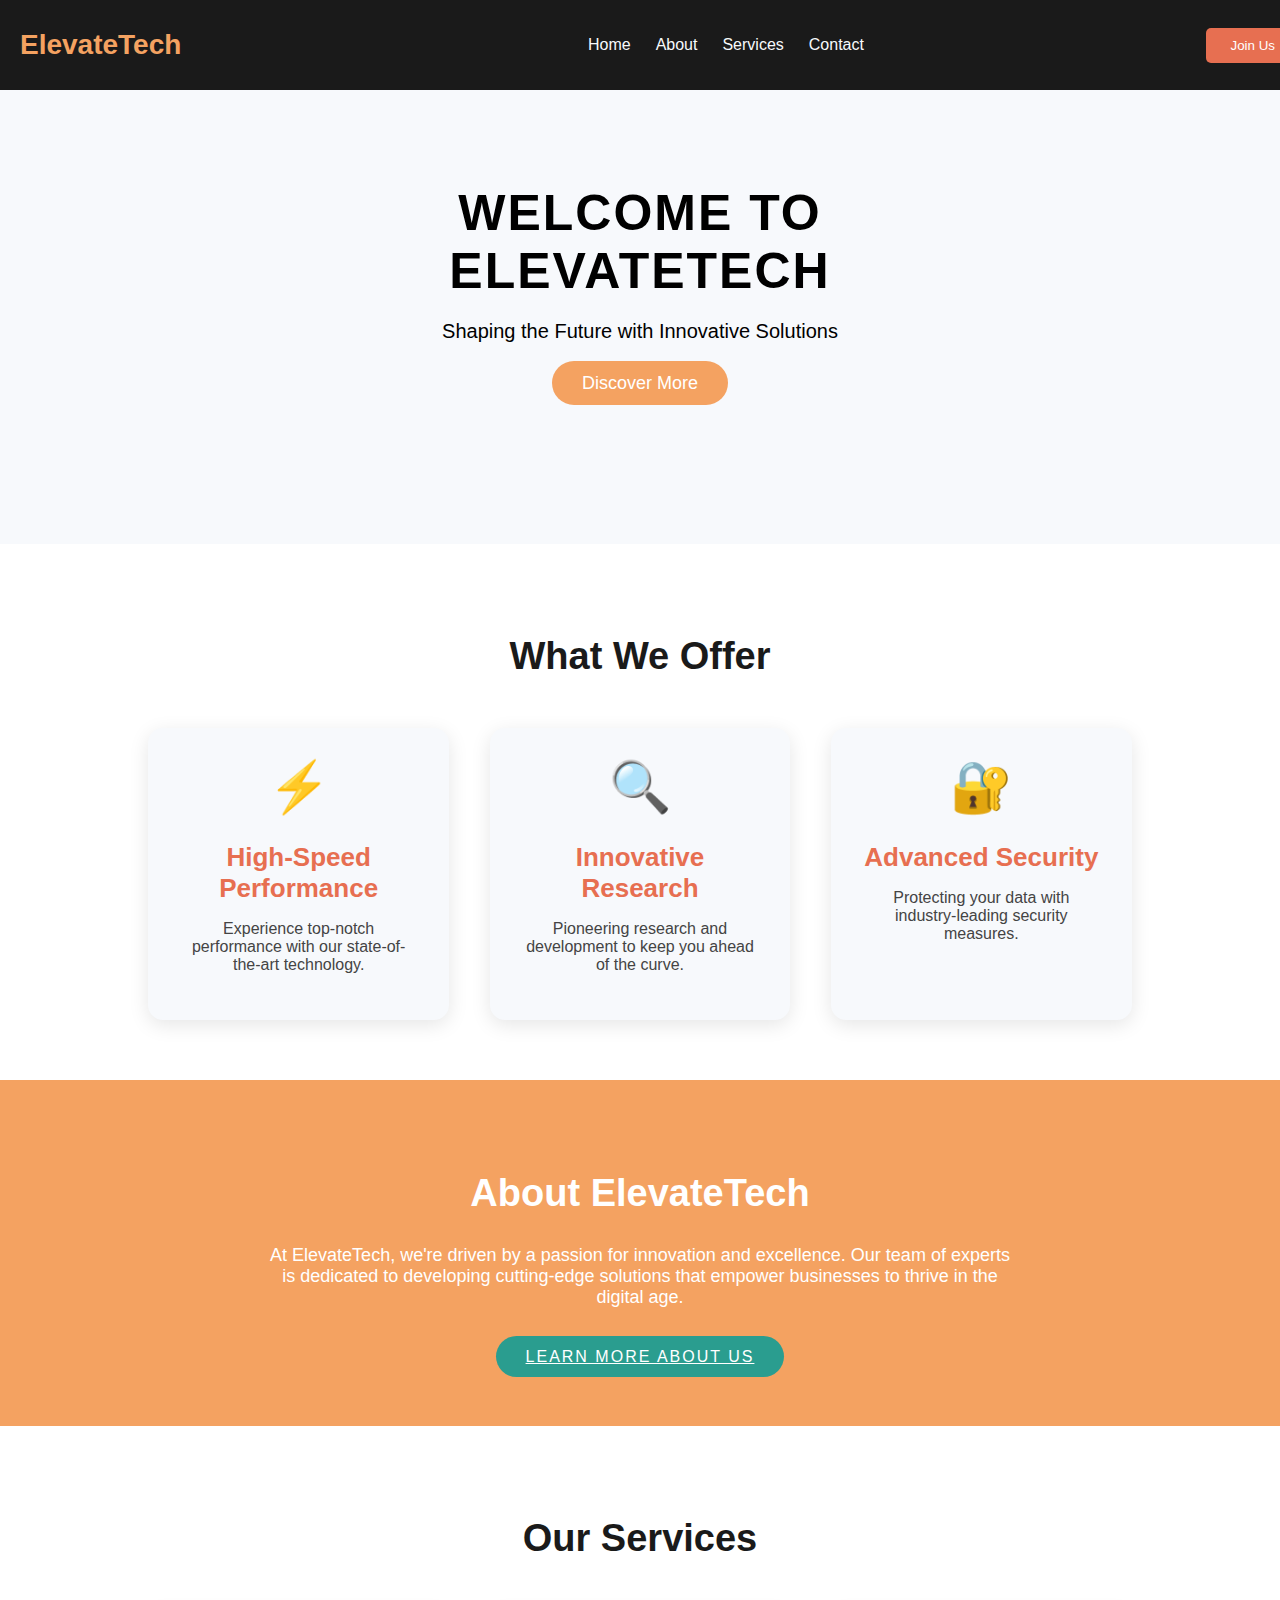
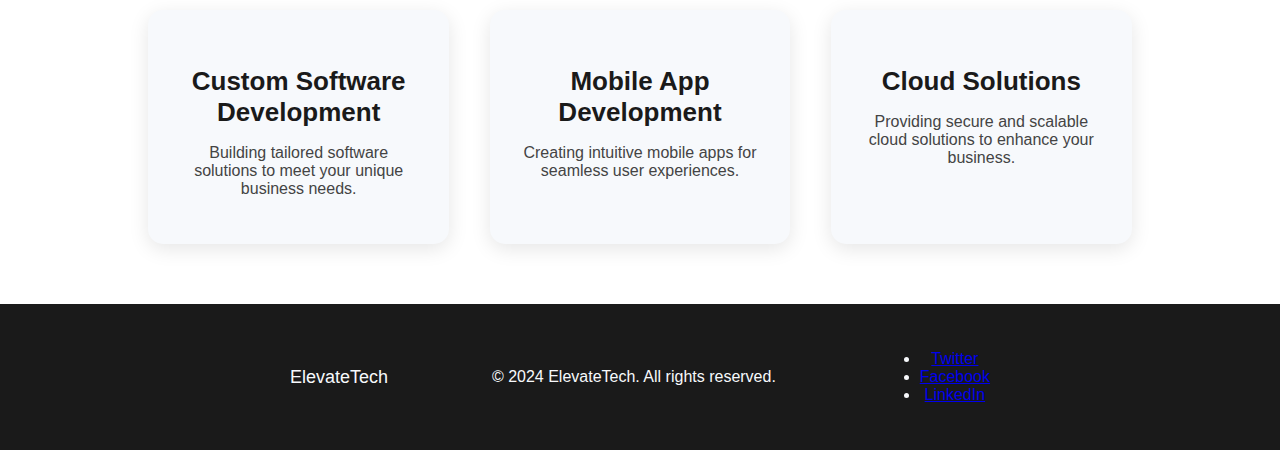
<file: Task-2/index.html>
<!DOCTYPE html>
<html lang="en">
  <head>
    <meta charset="UTF-8" />
    <meta name="viewport" content="width=device-width, initial-scale=1.0" />
    <title>ElevateTech - Innovate Your World</title>
    <link rel="stylesheet" href="styles.css" />
  </head>
  <body>
    <header class="hero">
      <nav class="navbar">
        <div class="logo">ElevateTech</div>
        <ul class="nav-links">
          <li><a href="#">Home</a></li>
          <li><a href="#">About</a></li>
          <li><a href="#">Services</a></li>
          <li><a href="#">Contact</a></li>
        </ul>
        <button class="cta">Join Us</button>
      </nav>
      <div class="hero-content">
        <h1>Welcome to ElevateTech</h1>
        <p>Shaping the Future with Innovative Solutions</p>
        <a href="#" class="hero-button">Discover More</a>
      </div>
    </header>

    <section class="features">
      <div class="container">
        <h2>What We Offer</h2>
        <div class="wrap">
          <div class="feature-box">
            <div class="feature-icon">⚡</div>
            <h3>High-Speed Performance</h3>
            <p>
              Experience top-notch performance with our state-of-the-art
              technology.
            </p>
          </div>
          <div class="feature-box">
            <div class="feature-icon">🔍</div>
            <h3>Innovative Research</h3>
            <p>
              Pioneering research and development to keep you ahead of the
              curve.
            </p>
          </div>
          <div class="feature-box">
            <div class="feature-icon">🔐</div>
            <h3>Advanced Security</h3>
            <p>Protecting your data with industry-leading security measures.</p>
          </div>
        </div>
      </div>
    </section>

    <section class="about">
      <div class="container">
        <h2>About ElevateTech</h2>
        <p>
          At ElevateTech, we're driven by a passion for innovation and
          excellence. Our team of experts is dedicated to developing
          cutting-edge solutions that empower businesses to thrive in the
          digital age.
        </p>
        <a href="#" class="cta">Learn More About Us</a>
      </div>
    </section>

    <section class="services">
      <div class="container">
        <h2>Our Services</h2>
        <div class="wrap">
          <div class="service-box">
            <h3>Custom Software Development</h3>
            <p>
              Building tailored software solutions to meet your unique business
              needs.
            </p>
          </div>
          <div class="service-box">
            <h3>Mobile App Development</h3>
            <p>Creating intuitive mobile apps for seamless user experiences.</p>
          </div>
          <div class="service-box">
            <h3>Cloud Solutions</h3>
            <p>
              Providing secure and scalable cloud solutions to enhance your
              business.
            </p>
          </div>
        </div>
      </div>
    </section>

    <footer class="footer">
      <div class="container">
        <div class="footer-content">
          <div class="footer-logo">ElevateTech</div>
          <p>&copy; 2024 ElevateTech. All rights reserved.</p>
          <ul class="social-links">
            <li><a href="#">Twitter</a></li>
            <li><a href="#">Facebook</a></li>
            <li><a href="#">LinkedIn</a></li>
          </ul>
        </div>
      </div>
    </footer>
  </body>
</html>
</file>
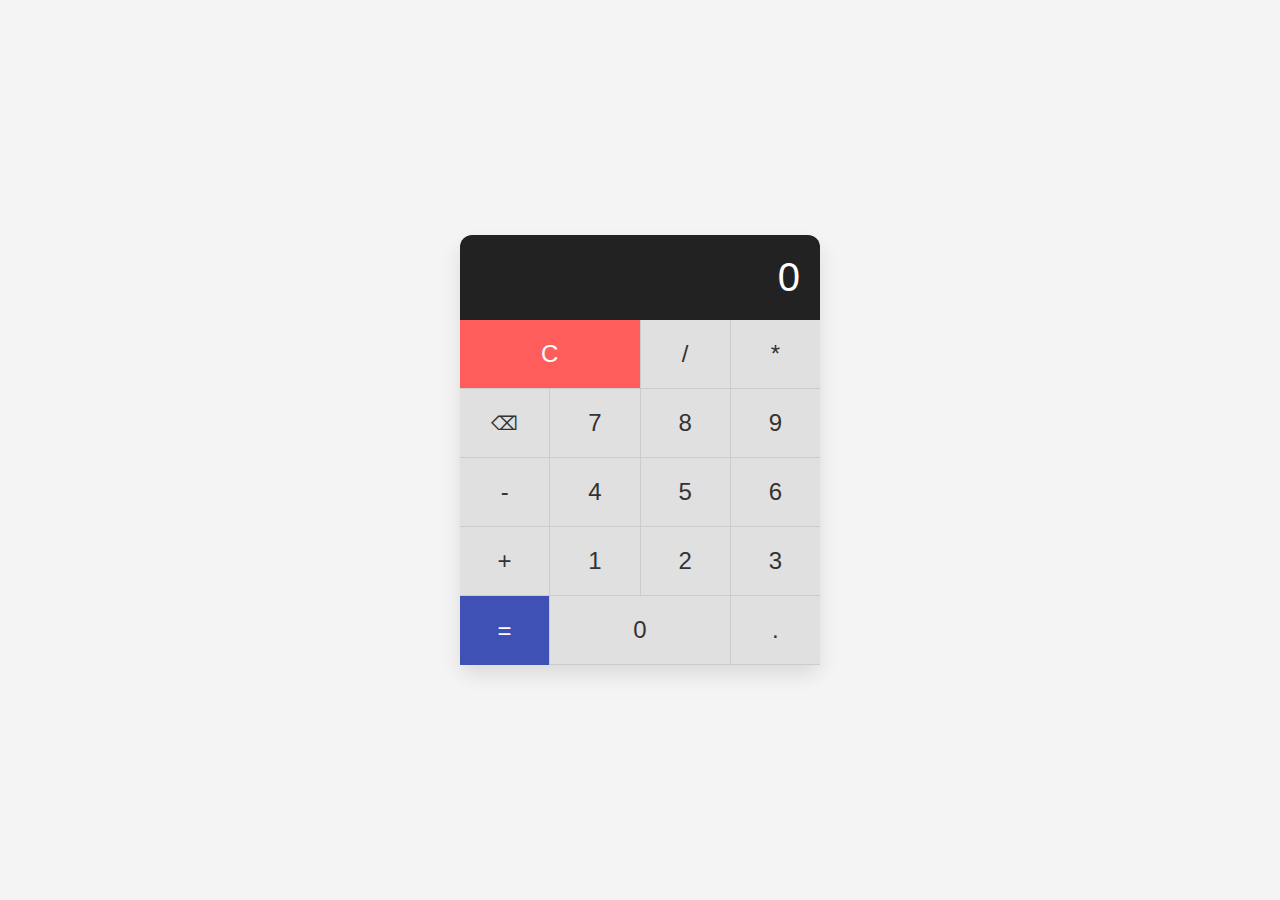
<file: Task-3/index.html>
<!DOCTYPE html>
<html lang="en">
  <head>
    <meta charset="UTF-8" />
    <meta name="viewport" content="width=device-width, initial-scale=1.0" />
    <title>Basic Calculator</title>
    <link rel="stylesheet" href="styles.css" />
  </head>

  <body>
    <div class="calculator">
      <div class="display" id="display">0</div>
      <div class="buttons">
        <button class="button clear" id="clear">C</button>
        <button class="button operator" id="divide">/</button>
        <button class="button operator" id="multiply">*</button>
        <button class="button backspace" id="backspace">&#x232B;</button>

        <button class="button" id="seven">7</button>
        <button class="button" id="eight">8</button>
        <button class="button" id="nine">9</button>
        <button class="button operator" id="subtract">-</button>

        <button class="button" id="four">4</button>
        <button class="button" id="five">5</button>
        <button class="button" id="six">6</button>
        <button class="button operator" id="add">+</button>

        <button class="button" id="one">1</button>
        <button class="button" id="two">2</button>
        <button class="button" id="three">3</button>
        <button class="button equals" id="equals">=</button>

        <button class="button zero" id="zero">0</button>
        <button class="button" id="decimal">.</button>
      </div>
    </div>

    <script src="script.js"></script>
  </body>
</html>
</file>
<file: Task-2/styles.css>
body {
  font-family: "Helvetica Neue", Arial, sans-serif;
  margin: 0;
  padding: 0;
  background-color: #f7f9fc;
  color: #444;
}

.container {
  width: 80%;
  margin: 0 auto;
}
.wrap{
    display: flex;
}

/* Navbar */
.navbar {
  z-index: 1;
  position: fixed;
  top: 0px;
  width: 100%;
  display: flex;
  justify-content: space-between;
  align-items: center;
  padding: 20px;
  background-color: #1a1a1a;
}

.logo {
  color: #f4a261;
  font-size: 28px;
  font-weight: bold;
}

.nav-links {
  list-style: none;
  display: flex;
}

.nav-links li {
  margin-left: 25px;
}

.nav-links a {
  color: #f7f9fc;
  text-decoration: none;
  font-size: 16px;
}

.cta {
  background-color: #e76f51;
  color: #fff;
  border: none;
  padding: 10px 25px;
  cursor: pointer;
  border-radius: 5px;
  transition: background-color 0.3s ease;
}

.cta:hover {
  background-color: #d95d39;
}

/* Hero Section */
.hero {
  background-image: url("https://source.unsplash.com/1600x900/?technology,innovation");
  background-size: cover;
  background-position: center;
  color: black;
  text-align: center;
  padding: 150px 0;
}

.hero-content {
  max-width: 700px;
  margin: 0 auto;
}

.hero h1 {
  font-size: 50px;
  margin-bottom: 20px;
  text-transform: uppercase;
  letter-spacing: 2px;
}

.hero p {
  font-size: 20px;
  margin-bottom: 30px;
  font-weight: 300;
}

.hero-button {
  background-color: #f4a261;
  color: #fff;
  padding: 12px 30px;
  border: none;
  border-radius: 50px;
  text-decoration: none;
  font-size: 18px;
  transition: background-color 0.3s ease;
}

.hero-button:hover {
  background-color: #e76f51;
}

/* Features Section */
.features {
  background-color: #fff;
  padding: 60px 0;
  text-align: center;
}

.features h2 {
  margin-bottom: 50px;
  font-size: 38px;
  color: #1a1a1a;
}

.feature-box {
  display: inline-block;
  gap: 10px;
  width: 30%;
  margin: 0 2%;
  padding: 30px;
  background-color: #f7f9fc;
  border-radius: 15px;
  box-shadow: 0 5px 20px rgba(0, 0, 0, 0.1);
  transition: transform 0.3s ease;
}

.feature-box:hover {
  transform: translateY(-10px);
}

.feature-icon {
  font-size: 50px;
  margin-bottom: 20px;
  color: #2a9d8f;
}

.feature-box h3 {
  margin-bottom: 15px;
  font-size: 26px;
  color: #e76f51;
}

/* About Section */
.about {
  padding: 60px 0;
  background-color: #f4a261;
  color: #fff;
  text-align: center;
}

.about h2 {
  margin-bottom: 30px;
  font-size: 38px;
  color: #fff;
}

.about p {
  font-size: 18px;
  max-width: 750px;
  margin: 0 auto 40px auto;
}

.about .cta {
  background-color: #2a9d8f;
  color: #fff;
  border: none;
  padding: 12px 30px;
  cursor: pointer;
  border-radius: 50px;
  text-transform: uppercase;
  letter-spacing: 2px;
  transition: background-color 0.3s ease;
}

.about .cta:hover {
  background-color: #264653;
}

/* Services Section */
.services {
  background-color: #fff;
  padding: 60px 0;
  text-align: center;
}

.services h2 {
  margin-bottom: 50px;
  font-size: 38px;
  color: #1a1a1a;
}

.service-box {
  display: inline-block;
  width: 30%;
  margin: 0 2%;
  padding: 30px;
  background-color: #f7f9fc;
  border-radius: 15px;
  box-shadow: 0 5px 20px rgba(0, 0, 0, 0.1);
  transition: transform 0.3s ease;
}

.service-box:hover {
  transform: translateY(-10px);
}

.service-box h3 {
  margin-bottom: 15px;
  font-size: 26px;
  color: #1a1a1a;
}

/* Footer */
.footer {
  background-color: #1a1a1a;
  color: #f7f9fc;
  padding: 30px 0;
  text-align: center;
}

.footer-content {
  display: flex;
  justify-content: space-between;
  align-items: center;
  max-width: 700px;
  margin: 0 auto;
  flex-wrap: wrap;
}

.footer-logo {
  font-size: 18px;
}
</file>
<file: Task-3/styles.css>
body {
  font-family: "Roboto", sans-serif;
  display: flex;
  justify-content: center;
  align-items: center;
  height: 100vh;
  margin: 0;
  background-color: #f4f4f4;
}

.calculator {
  background-color: #ffffff;
  border-radius: 12px;
  box-shadow: 0 10px 20px rgba(0, 0, 0, 0.1);
  width: 360px;
}

.display {
  background-color: #222;
  color: #fff;
  font-size: 2.5em;
  padding: 20px;
  text-align: right;
  border-top-left-radius: 12px;
  border-top-right-radius: 12px;
  overflow: hidden;
  word-wrap: break-word;
}

.buttons {
  display: grid;
  grid-template-columns: repeat(4, 1fr);
  grid-gap: 1px;
  background-color: #ccc;
}

.button {
  background-color: #e0e0e0;
  border: none;
  padding: 20px;
  font-size: 1.5em;
  color: #333;
  transition: background-color 0.3s ease;
  cursor: pointer;
}

.button:hover {
  background-color: #d4d4d4;
}

.clear {
  background-color: #ff5c5c;
  color: #fff;
  grid-column: span 2;
}

.clear:hover {
  background-color: #ff1c1c;
}

.equals {
  background-color: #3f51b5;
  color: #fff;
  grid-row: span 2;
}

.equals:hover {
  background-color: #303f9f;
}

.zero {
  grid-column: span 2;
}

.backspace {
  font-size: 1.2em;
}

.button:active {
  background-color: #bdbdbd;
}
</file>
